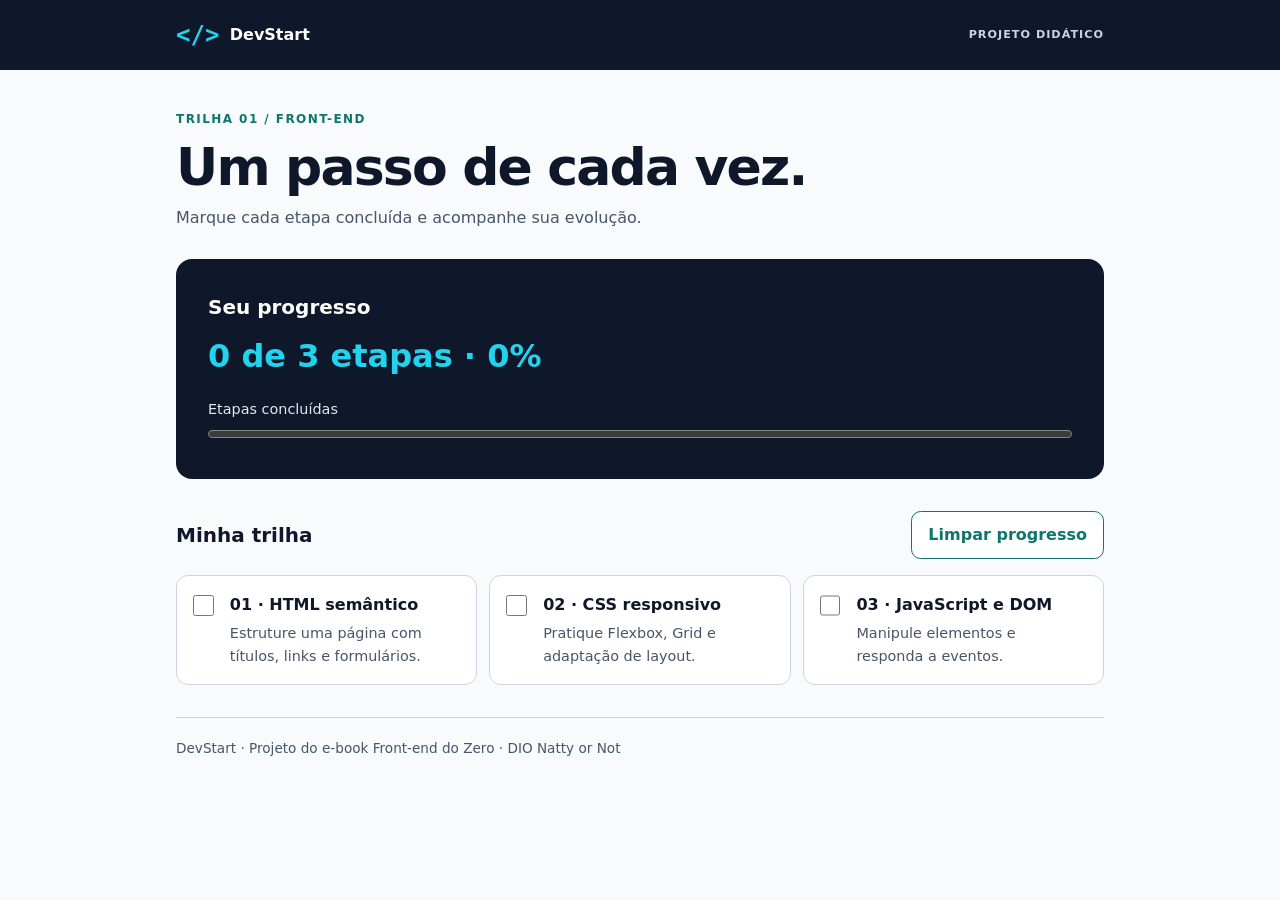
<file: projeto-final/index.html>
<!doctype html>
<html lang="pt-BR">
<head>
  <meta charset="UTF-8">
  <meta name="viewport" content="width=device-width, initial-scale=1">
  <meta name="description" content="Organize sua trilha de estudos front-end.">
  <title>DevStart | Minha trilha de estudos</title>
  <link rel="stylesheet" href="style.css">
  <script src="script.js" defer></script>
</head>
<body>
  <header class="topbar">
    <div class="container brand"><span class="brand-mark" aria-hidden="true">&lt;/&gt;</span> DevStart <span class="tag">PROJETO DIDÁTICO</span></div>
  </header>
  <main class="container">
    <div class="intro">
      <p class="eyebrow">TRILHA 01 / FRONT-END</p>
      <h1>Um passo de cada vez.</h1>
      <p>Marque cada etapa concluída e acompanhe sua evolução.</p>
    </div>
    <section class="progress-card" aria-labelledby="progress-title">
      <h2 id="progress-title">Seu progresso</h2>
      <p id="summary" aria-live="polite">0 de 3 etapas</p>
      <label for="progress" class="progress-label">Etapas concluídas</label>
      <progress id="progress" max="3" value="0"></progress>
      <p id="storage-note" role="status" hidden></p>
    </section>
    <section aria-labelledby="tasks-title" class="study">
      <div class="section-top"><h2 id="tasks-title">Minha trilha</h2><button type="button" id="reset">Limpar progresso</button></div>
      <!-- Cada checkbox tem um value único, usado para salvar seu estado. -->
      <div class="tasks">
        <label class="task"><input type="checkbox" value="html"><span><strong>01 · HTML semântico</strong><small>Estruture uma página com títulos, links e formulários.</small></span></label>
        <label class="task"><input type="checkbox" value="css"><span><strong>02 · CSS responsivo</strong><small>Pratique Flexbox, Grid e adaptação de layout.</small></span></label>
        <label class="task"><input type="checkbox" value="javascript"><span><strong>03 · JavaScript e DOM</strong><small>Manipule elementos e responda a eventos.</small></span></label>
      </div>
    </section>
    <noscript>Ative o JavaScript para calcular e salvar seu progresso.</noscript>
  </main>
  <footer class="container">DevStart · Projeto do e-book Front-end do Zero · DIO Natty or Not</footer>
</body>
</html>
</file>
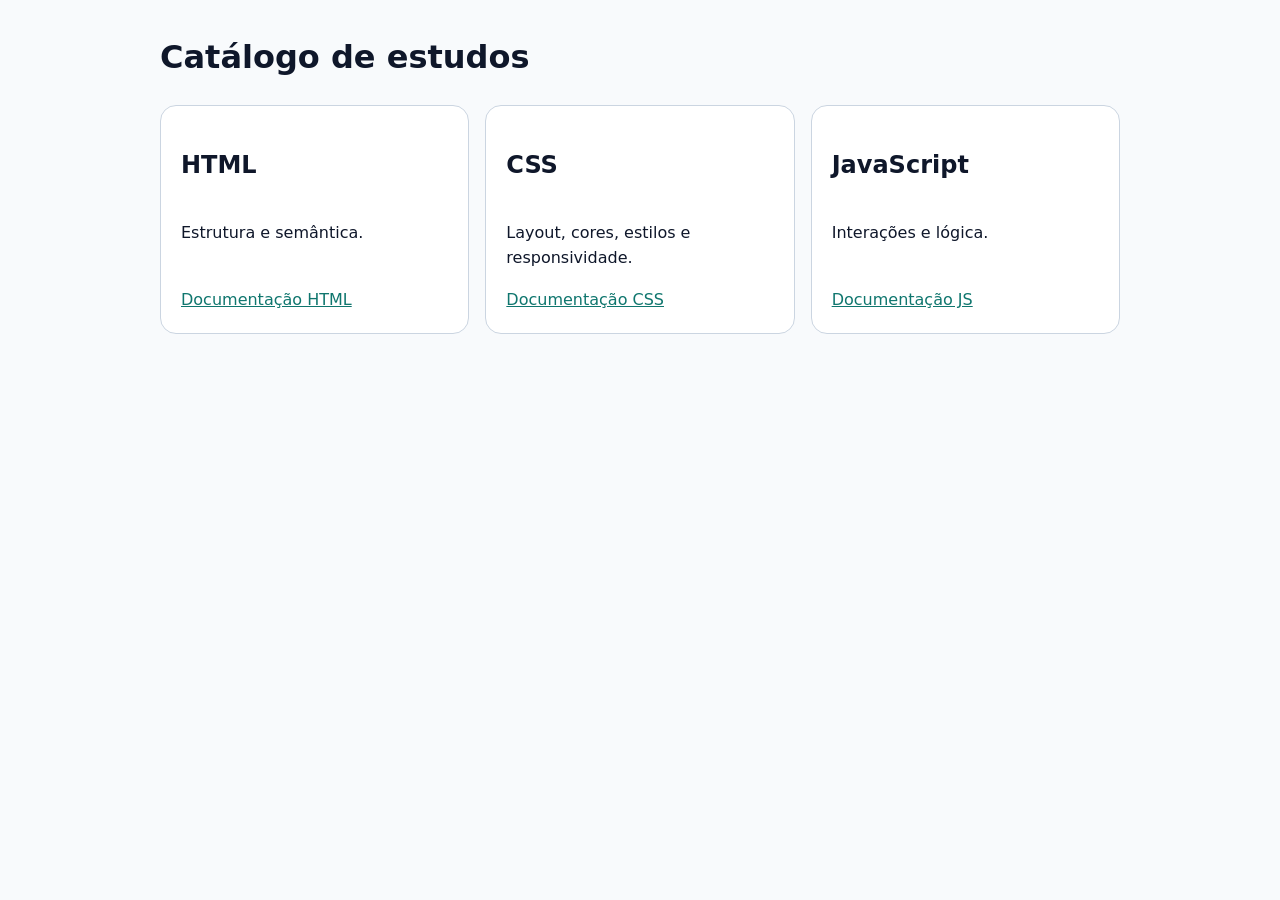
<file: exemplos/css/index.html>
<!doctype html>
<html lang="pt-BR">
<head><meta charset="UTF-8"><meta name="viewport" content="width=device-width, initial-scale=1"><title>Exemplo CSS</title><link rel="stylesheet" href="style.css"></head>
<body>
  <main><h1>Catálogo de estudos</h1><div class="catalogo">
    <article class="card"><h2>HTML</h2><p>Estrutura e semântica.</p><a href="https://developer.mozilla.org/pt-BR/docs/Web/HTML">Documentação HTML</a></article>
    <article class="card"><h2>CSS</h2><p>Layout, cores, estilos e responsividade.</p><a href="https://developer.mozilla.org/pt-BR/docs/Web/CSS">Documentação CSS</a></article>
    <article class="card"><h2>JavaScript</h2><p>Interações e lógica.</p><a href="https://developer.mozilla.org/pt-BR/docs/Web/JavaScript">Documentação JS</a></article>
  </div></main>
</body></html>
</file>
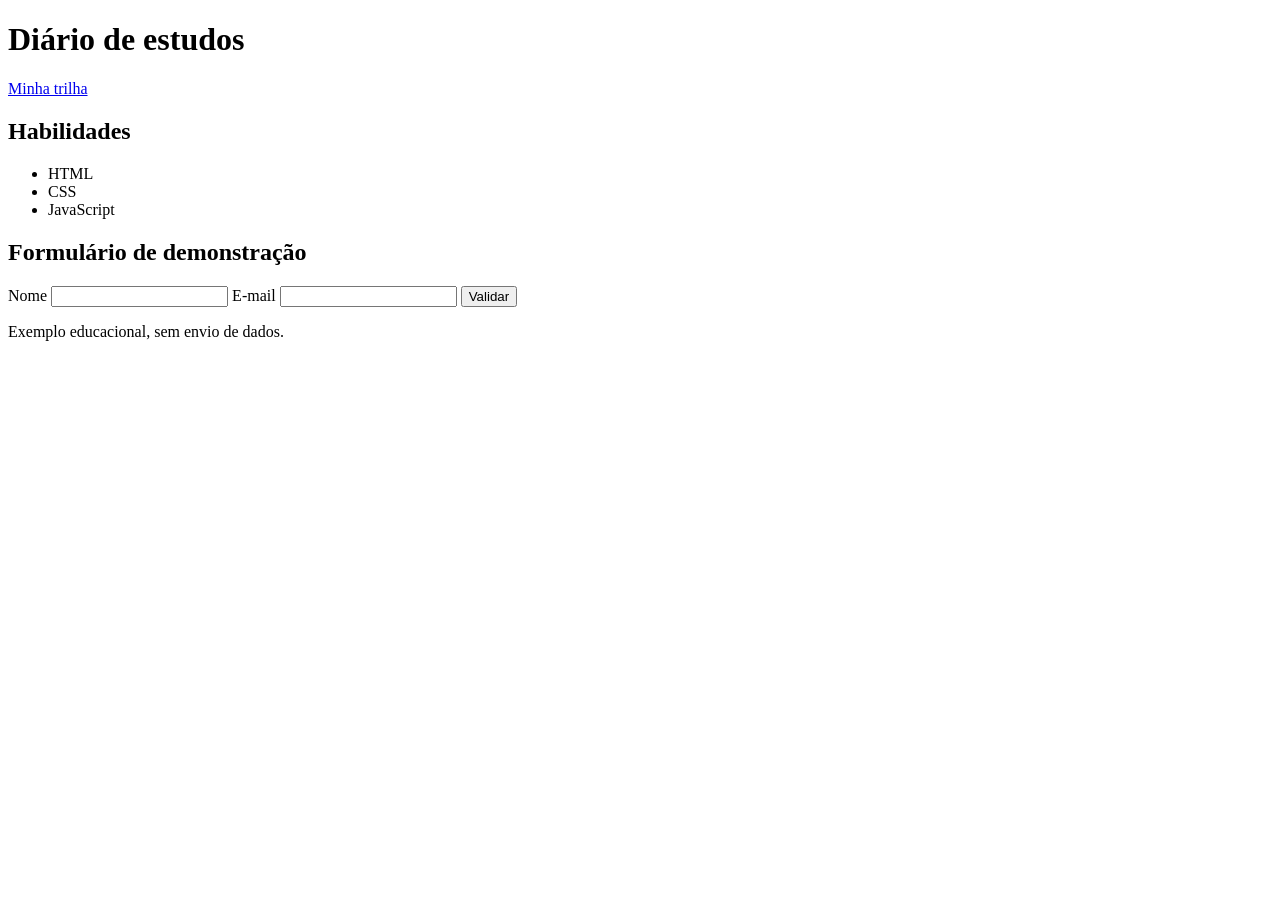
<file: exemplos/html/index.html>
<!doctype html>
<html lang="pt-BR">
<head>
  <meta charset="UTF-8">
  <meta name="viewport" content="width=device-width, initial-scale=1">
  <title>Exemplo HTML semântico</title>
</head>
<body>
  <header><h1>Diário de estudos</h1><nav aria-label="Principal"><a href="#trilha">Minha trilha</a></nav></header>
  <main id="trilha">
    <section><h2>Habilidades</h2><ul><li>HTML</li><li>CSS</li><li>JavaScript</li></ul></section>
    <section><h2>Formulário de demonstração</h2>
      <form><label for="nome">Nome</label> <input id="nome" name="nome" required>
      <label for="email">E-mail</label> <input id="email" name="email" type="email" required>
      <button type="submit">Validar</button></form>
      <p id="feedback" role="status"></p>
    </section>
  </main>
  <footer>Exemplo educacional, sem envio de dados.</footer>
  <script>
    // Impede o envio: apenas demonstra a validação nativa.
    document.querySelector('form').addEventListener('submit', event => {
      event.preventDefault();
      document.querySelector('#feedback').textContent = 'Campos válidos!';
    });
  </script>
</body>
</html>
</file>
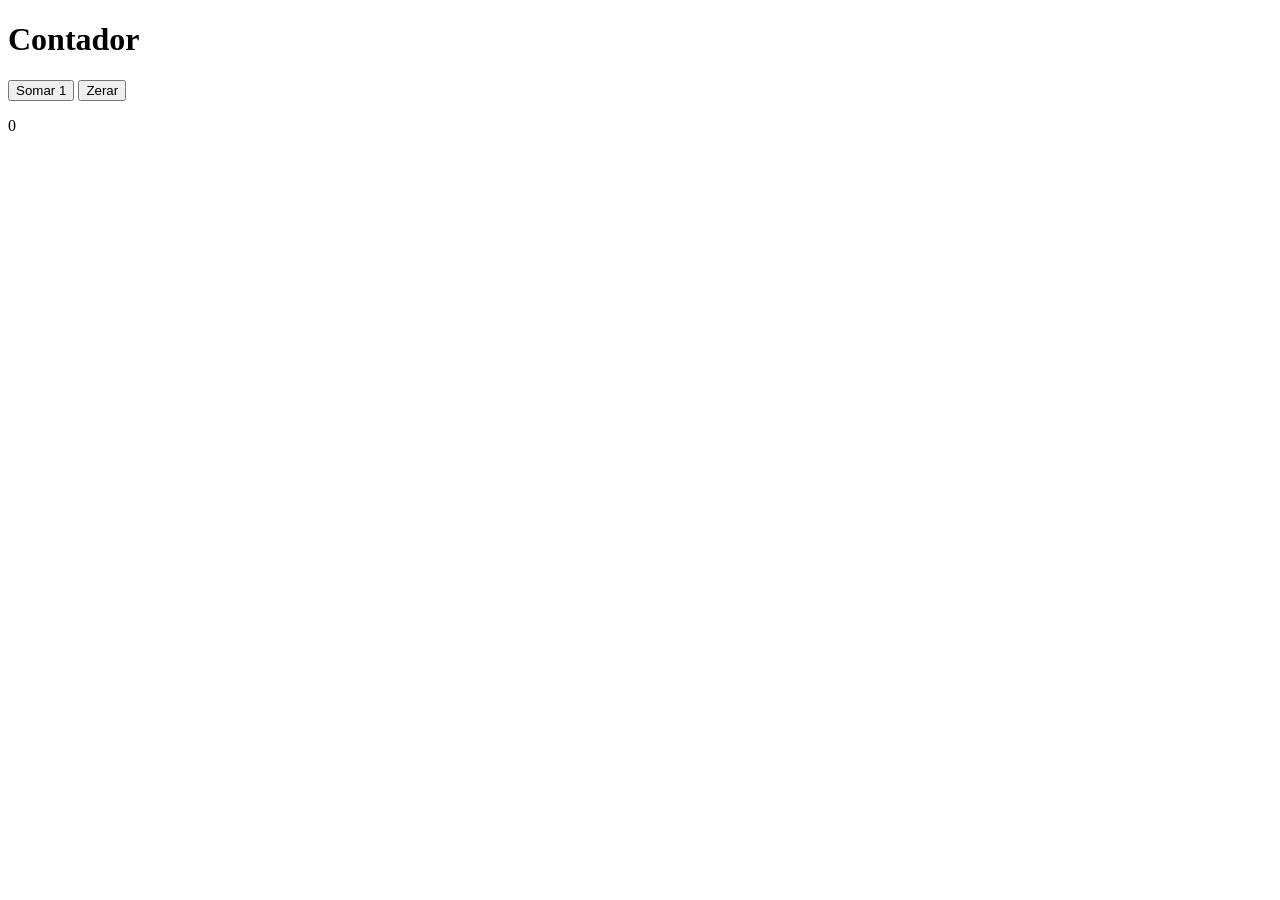
<file: exemplos/javascript/index.html>
<!doctype html>
<html lang="pt-BR">
<head><meta charset="UTF-8"><meta name="viewport" content="width=device-width, initial-scale=1"><title>Contador</title><script src="script.js" defer></script></head>
<body><main><h1>Contador</h1><button id="adicionar" type="button">Somar 1</button> <button id="zerar" type="button">Zerar</button><p id="valor" aria-live="polite">0</p></main></body></html>
</file>
<file: projeto-final/style.css>
/* Identidade visual e medidas reutilizáveis. */
:root {
  --navy: #0f172a;
  --teal: #0f766e;
  --cyan: #22d3ee;
  --muted: #475569;
  --line: #cbd5e1;
  --bg: #f8fafc;
}
*, *::before, *::after { box-sizing: border-box; }
body { margin: 0; background: var(--bg); color: var(--navy); font: 1rem/1.6 system-ui, sans-serif; }
.container { width: min(100% - 2rem, 58rem); margin-inline: auto; }
.topbar { background: var(--navy); color: white; padding-block: 1rem; }
.brand { display: flex; flex-wrap: wrap; gap: .65rem; align-items: center; font-weight: 750; }
.brand-mark { color: var(--cyan); font-family: monospace; font-size: 1.5rem; }
.tag { margin-left: auto; font-size: .7rem; letter-spacing: .09em; color: #cbd5e1; }
.intro { margin-block: 2.5rem 1.75rem; }
.eyebrow { color: var(--teal); font-size: .75rem; font-weight: 800; letter-spacing: .12em; }
h1 { font-size: clamp(2rem, 5vw, 3.25rem); line-height: 1.15; margin: .5rem 0; letter-spacing: -.035em; }
h2 { font-size: 1.25rem; margin: 0; }
p { margin: .5rem 0; }
.intro > p:last-child { color: var(--muted); }
.progress-card { background: var(--navy); color: white; padding: 1.5rem; border-radius: 1rem; }
#summary { color: var(--cyan); font-size: clamp(1.3rem, 4vw, 2rem); font-weight: 750; }
.progress-label { display: block; color: #e2e8f0; font-size: .9rem; margin-top: 1rem; }
progress { width: 100%; height: 1rem; accent-color: var(--cyan); }
#storage-note { color: #fde68a; }
.study { margin-block: 2rem; }
.section-top { display: flex; flex-wrap: wrap; justify-content: space-between; align-items: center; gap: .75rem; margin-bottom: 1rem; }
button { color: var(--teal); background: white; border: 1px solid var(--teal); border-radius: .6rem; font: inherit; font-weight: 650; padding: .65rem 1rem; cursor: pointer; }
button:hover { background: #ecfdf5; }
.tasks { display: grid; gap: .75rem; }
.task { display: flex; align-items: flex-start; gap: 1rem; background: white; border: 1px solid var(--line); border-radius: .75rem; padding: 1rem; cursor: pointer; }
.task input { flex-shrink: 0; width: 1.3rem; height: 1.3rem; margin: .2rem 0 0; accent-color: var(--teal); }
.task strong, .task small { display: block; }
.task small { color: var(--muted); font-size: .9rem; margin-top: .25rem; }
.task:has(input:checked) { background: #ecfdf5; border-color: var(--teal); }
:focus-visible { outline: 3px solid #0f766e; outline-offset: 4px; }
footer { border-top: 1px solid var(--line); padding-block: 1.25rem 2rem; color: var(--muted); font-size: .85rem; }
/* O layout base é mobile first; o grid ganha colunas quando há espaço. */
@media (min-width: 48rem) {
  .tasks { grid-template-columns: repeat(3, minmax(0, 1fr)); }
  .progress-card { padding: 2rem; }
}
</file>
<file: exemplos/css/style.css>
/* Grid para o catálogo; Flexbox para a organização interna. */
* { box-sizing: border-box; }
body { margin: 0; color: #0f172a; background: #f8fafc; font: 1rem/1.6 system-ui, sans-serif; }
main { width: min(100% - 2rem, 60rem); margin: 2rem auto; }
.catalogo { display: grid; grid-template-columns: repeat(auto-fit, minmax(min(100%, 220px), 1fr)); gap: 1rem; }
.card { display: flex; flex-direction: column; padding: 1.25rem; border: 1px solid #cbd5e1; border-radius: 1rem; background: white; }
.card a { margin-top: auto; color: #0f766e; }
</file>
